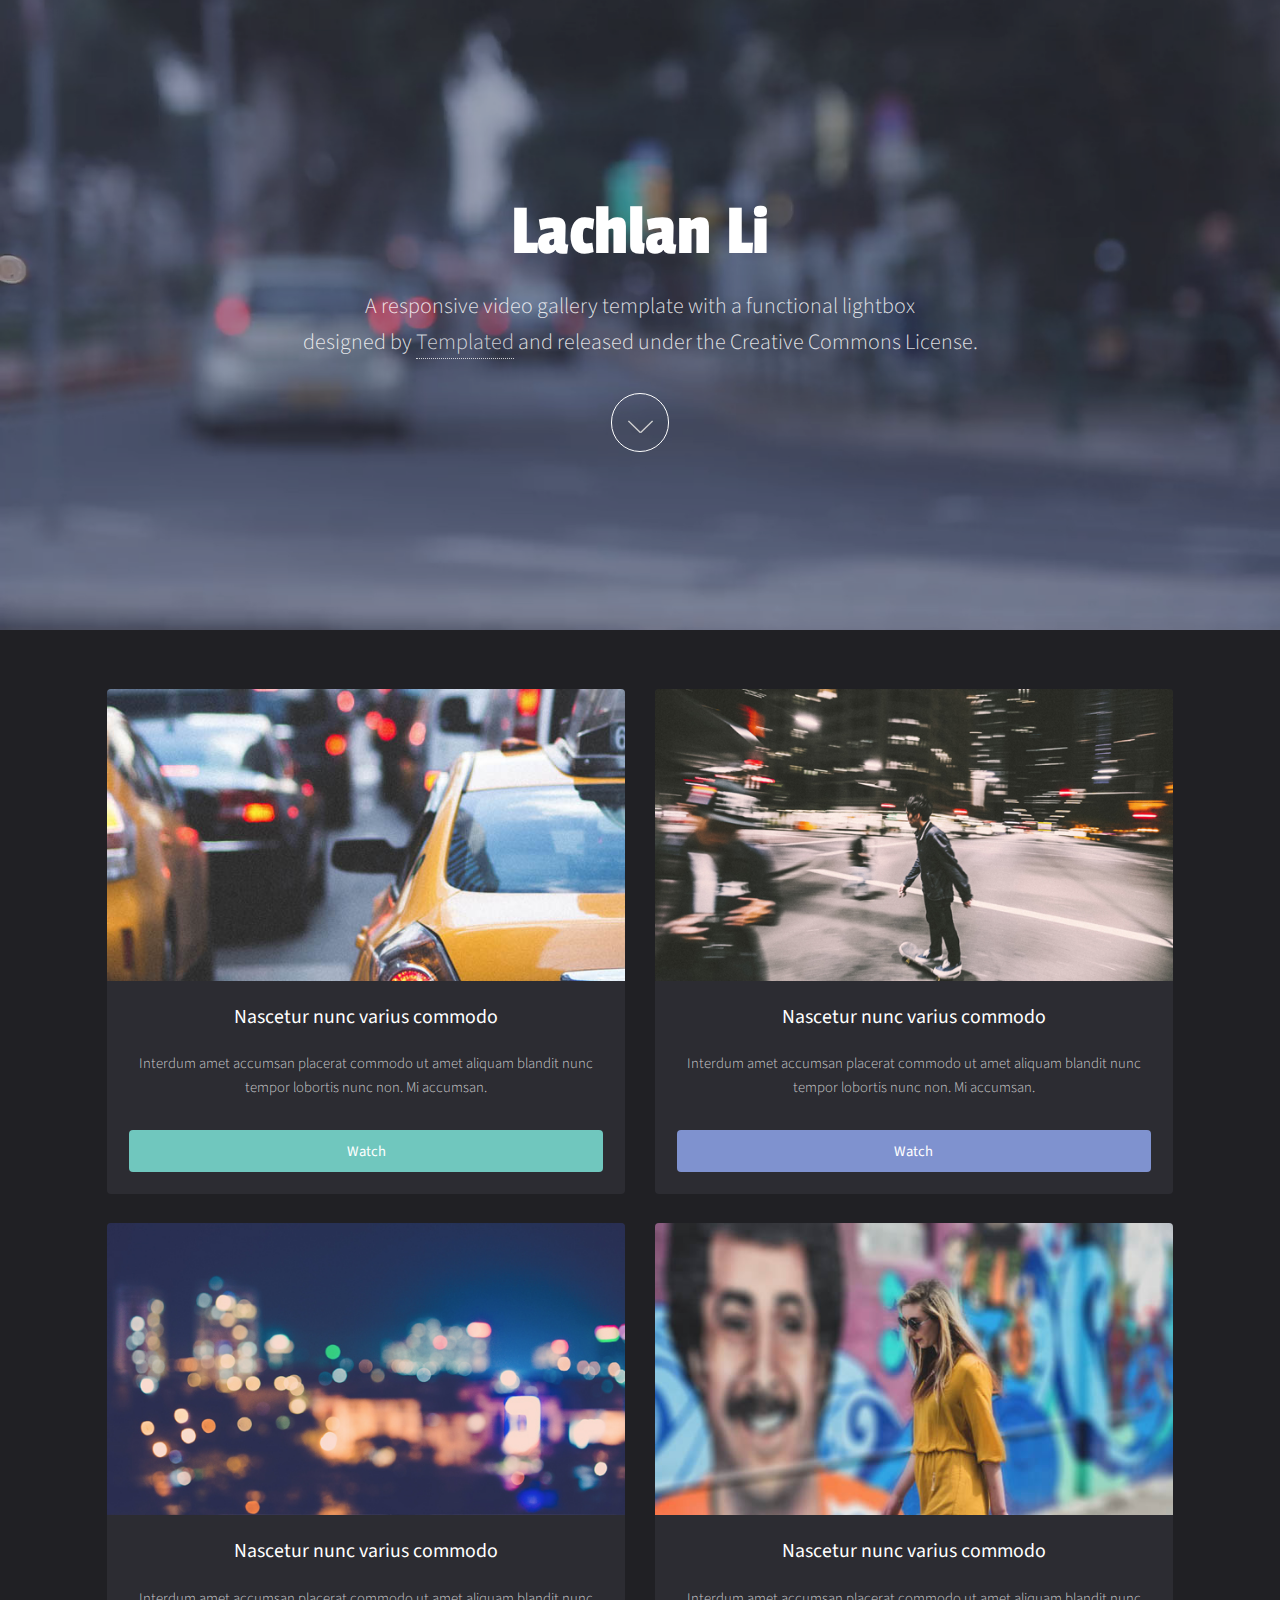
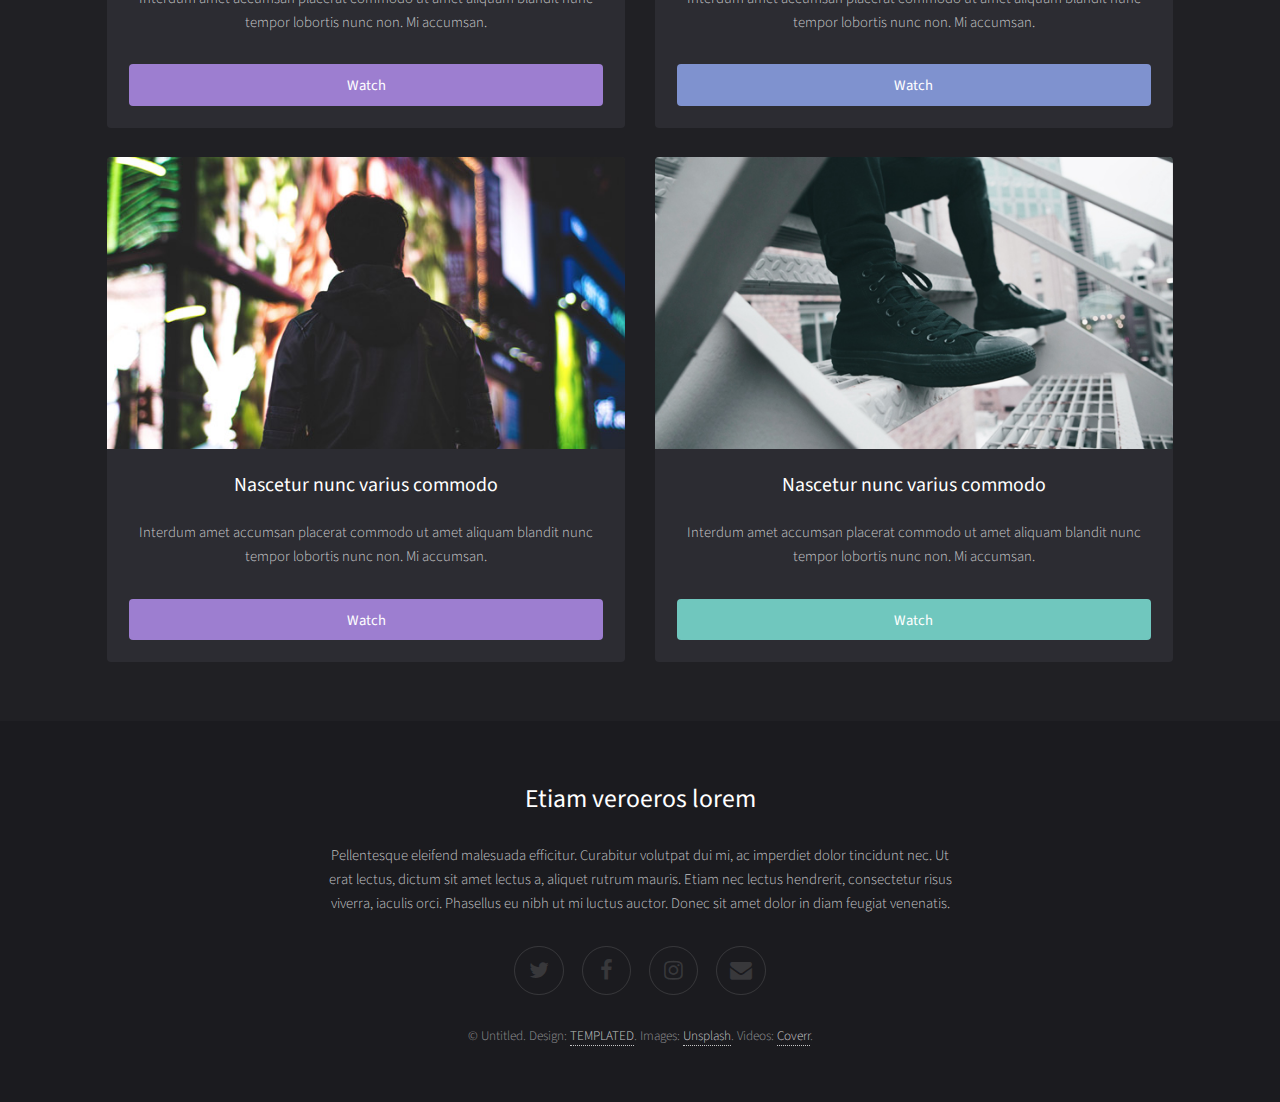
<file: index.html>
<!DOCTYPE HTML>
<!--
	Full Motion by TEMPLATED
	templated.co @templatedco
	Released for free under the Creative Commons Attribution 3.0 license (templated.co/license)
-->
<html>
	<head>
		<title>Lachlan Li</title>
		<meta charset="utf-8" />
		<meta name="viewport" content="width=device-width, initial-scale=1" />
		<link rel="stylesheet" href="assets/css/main.css" />
	</head>
	<body id="top">

			<!-- Banner -->
			<!--
				To use a video as your background, set data-video to the name of your video without
				its extension (eg. images/banner). Your video must be available in both .mp4 and .webm
				formats to work correctly.
			-->
				<section id="banner" data-video="images/banner">
					<div class="inner">
						<header>
							<h1>Lachlan Li</h1>
							<p>A responsive video gallery template with a functional lightbox<br />
							designed by <a href="https://templated.co/">Templated</a> and released under the Creative Commons License.</p>
						</header>
						<a href="#main" class="more">Learn More</a>
					</div>
				</section>

			<!-- Main -->
				<div id="main">
					<div class="inner">

					<!-- Boxes -->
						<div class="thumbnails">

							<div class="box">
								<a href="https://youtu.be/s6zR2T9vn2c" class="image fit"><img src="images/pic01.jpg" alt="" /></a>
								<div class="inner">
									<h3>Nascetur nunc varius commodo</h3>
									<p>Interdum amet accumsan placerat commodo ut amet aliquam blandit nunc tempor lobortis nunc non. Mi accumsan.</p>
									<a href="https://youtu.be/s6zR2T9vn2c" class="button fit" data-poptrox="youtube,800x400">Watch</a>
								</div>
							</div>

							<div class="box">
								<a href="https://youtu.be/s6zR2T9vn2c" class="image fit"><img src="images/pic02.jpg" alt="" /></a>
								<div class="inner">
									<h3>Nascetur nunc varius commodo</h3>
									<p>Interdum amet accumsan placerat commodo ut amet aliquam blandit nunc tempor lobortis nunc non. Mi accumsan.</p>
									<a href="https://youtu.be/s6zR2T9vn2c" class="button style2 fit" data-poptrox="youtube,800x400">Watch</a>
								</div>
							</div>

							<div class="box">
								<a href="https://youtu.be/s6zR2T9vn2c" class="image fit"><img src="images/pic03.jpg" alt="" /></a>
								<div class="inner">
									<h3>Nascetur nunc varius commodo</h3>
									<p>Interdum amet accumsan placerat commodo ut amet aliquam blandit nunc tempor lobortis nunc non. Mi accumsan.</p>
									<a href="https://youtu.be/s6zR2T9vn2c" class="button style3 fit" data-poptrox="youtube,800x400">Watch</a>
								</div>
							</div>

							<div class="box">
								<a href="https://youtu.be/s6zR2T9vn2c" class="image fit"><img src="images/pic04.jpg" alt="" /></a>
								<div class="inner">
									<h3>Nascetur nunc varius commodo</h3>
									<p>Interdum amet accumsan placerat commodo ut amet aliquam blandit nunc tempor lobortis nunc non. Mi accumsan.</p>
									<a href="https://youtu.be/s6zR2T9vn2c" class="button style2 fit" data-poptrox="youtube,800x400">Watch</a>
								</div>
							</div>

							<div class="box">
								<a href="https://youtu.be/s6zR2T9vn2c" class="image fit"><img src="images/pic05.jpg" alt="" /></a>
								<div class="inner">
									<h3>Nascetur nunc varius commodo</h3>
									<p>Interdum amet accumsan placerat commodo ut amet aliquam blandit nunc tempor lobortis nunc non. Mi accumsan.</p>
									<a href="https://youtu.be/s6zR2T9vn2c" class="button style3 fit" data-poptrox="youtube,800x400">Watch</a>
								</div>
							</div>

							<div class="box">
								<a href="https://youtu.be/s6zR2T9vn2c" class="image fit"><img src="images/pic06.jpg" alt="" /></a>
								<div class="inner">
									<h3>Nascetur nunc varius commodo</h3>
									<p>Interdum amet accumsan placerat commodo ut amet aliquam blandit nunc tempor lobortis nunc non. Mi accumsan.</p>
									<a href="https://youtu.be/s6zR2T9vn2c" class="button fit" data-poptrox="youtube,800x400">Watch</a>
								</div>
							</div>

						</div>

					</div>
				</div>

			<!-- Footer -->
				<footer id="footer">
					<div class="inner">
						<h2>Etiam veroeros lorem</h2>
						<p>Pellentesque eleifend malesuada efficitur. Curabitur volutpat dui mi, ac imperdiet dolor tincidunt nec. Ut erat lectus, dictum sit amet lectus a, aliquet rutrum mauris. Etiam nec lectus hendrerit, consectetur risus viverra, iaculis orci. Phasellus eu nibh ut mi luctus auctor. Donec sit amet dolor in diam feugiat venenatis. </p>

						<ul class="icons">
							<li><a href="#" class="icon fa-twitter"><span class="label">Twitter</span></a></li>
							<li><a href="#" class="icon fa-facebook"><span class="label">Facebook</span></a></li>
							<li><a href="#" class="icon fa-instagram"><span class="label">Instagram</span></a></li>
							<li><a href="#" class="icon fa-envelope"><span class="label">Email</span></a></li>
						</ul>
						<p class="copyright">&copy; Untitled. Design: <a href="https://templated.co">TEMPLATED</a>. Images: <a href="https://unsplash.com/">Unsplash</a>. Videos: <a href="http://coverr.co/">Coverr</a>.</p>
					</div>
				</footer>

		<!-- Scripts -->
			<script src="assets/js/jquery.min.js"></script>
			<script src="assets/js/jquery.scrolly.min.js"></script>
			<script src="assets/js/jquery.poptrox.min.js"></script>
			<script src="assets/js/skel.min.js"></script>
			<script src="assets/js/util.js"></script>
			<script src="assets/js/main.js"></script>

	</body>
</html>
</file>
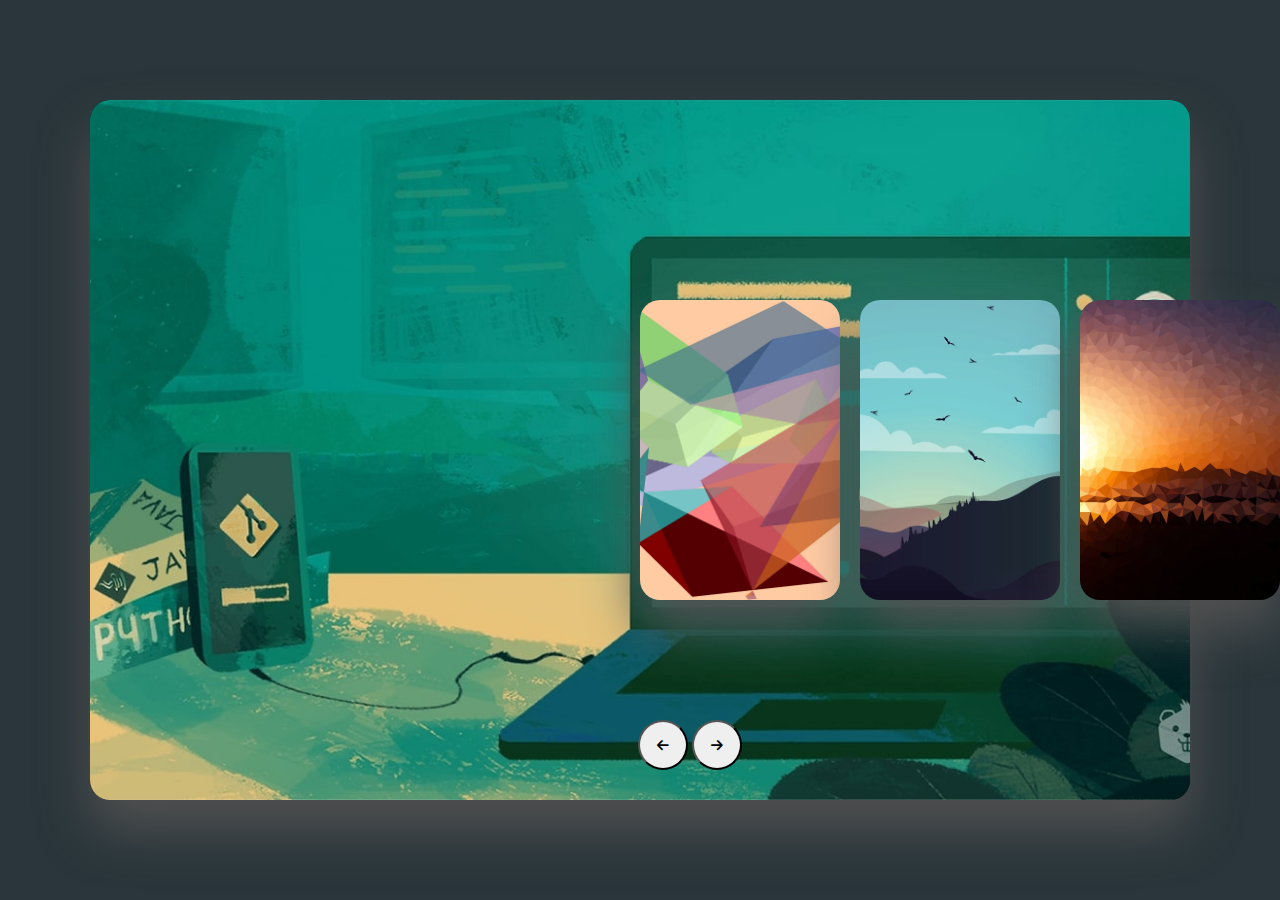
<file: WebsiteNewTest/index.html>
<!DOCTYPE HTML>

<html>
    <head>
        <title>Project Site</title>
        <link rel="icon" href="images/logo/logo.jpg">
        <meta charset="utf-8" />
        <meta name="viewport" content="width=device-width, initial-scale=1" />
        <link rel="stylesheet" href="assets/css/style.css" />
        <link rel="stylesheet" href="assets/css/all.min.css" />
    </head>
    <body>
        <div class="container">
            <div id="slide">

                <div class="item" style="background-image: url('images/slideshow/6.jpg');">
                    <div class="content">
                        <div class="name">Project6</div>
                        <div class="des">Sorting algorithm visual demonstration</div>
                        <button>See more</button>
                    </div>
                </div>

                <div class="item" style="background-image: url('images/slideshow/1.jpg');">
                    <div class="content">
                        <div class="name">Project1</div>
                        <div class="des">Pathfinding algorithm visual desmonstration</div>
                        <button>See more</button>
                    </div>
                </div>

                <div class="item" style="background-image: url('images/slideshow/2.jpg');">
                    <div class="content">
                        <div class="name">Project2</div>
                        <div class="des">Make a programming language</div>
                        <button>See more</button>
                    </div>
                </div>

                <div class="item" style="background-image: url('images/slideshow/3.jpg');">
                    <div class="content">
                        <div class="name">Project3</div>
                        <div class="des">Optimise code which is put in</div>
                        <button>See more</button>
                    </div>
                </div>


                <div class="item" style="background-image: url('images/slideshow/4.jpg');">
                    <div class="content">
                        <div class="name">Project4</div>
                        <div class="des">Twitter bot to output stock predictions</div>
                        <button>See more</button>
                    </div>
                </div>


                <div class="item" style="background-image: url('images/slideshow/5.jpg');">
                    <div class="content">
                        <div class="name">Project5</div>
                        <div class="des">Machine learning to play a game or enhance an image from a blurry image</div>
                        <button>See more</button>
                    </div>
                </div>
                
            </div>

            <div class="buttons">
                
                <!-- <button id="prev"><i class="fa-solid fa-arrow-left"></i></button> -->
                <!-- <button id="next"><i class="fa-solid fa-arrow-right"></i></button> -->
                <button onclick="changeSlide('left');"><i class="fa-solid fa-arrow-left"></i></button>
                <button onclick="changeSlide('right');"><i class="fa-solid fa-arrow-right"></i></button>
                
            </div>
        </div>
        <script src="assets/javascript/script.js"></script>
    </body>
</html>
</file>
<file: WebsiteNewTest/assets/css/style.css>
body{
    background-color: #2A363B;
    overflow: hidden;
}
.container{
    position: absolute;
    left:50%;
    top:50%;
    transform: translate(-50%,-50%);
    width:1000px;
    height:600px;
    padding:50px;
    background-color: #f5f5f5;
    border-radius: 25px;
    box-shadow: 0 30px 50px #505050;
}
#slide{
    width:max-content;
    margin-top:50px;
}
.item{
    width:200px;
    height:300px;
    background-position: 50% 50%;
    display: inline-block;
    transition: 0.5s;
    background-size: cover;
    position: absolute;
    z-index: 1;
    top:50%;
    transform: translate(0,-50%);
    border-radius: 20px;
    box-shadow:  0 30px 50px #505050;
}
.item:nth-child(1),
.item:nth-child(2){
    left:0;
    top:0;
    transform: translate(0,0);
    width:100%;
    height:100%;
    box-shadow: none;
    border-radius: 20px;
}
.item:nth-child(3){
    left:50%;
}
.item:nth-child(4){
    left:calc(50% + 220px);
}
.item:nth-child(5){
    left:calc(50% + 440px);
}
.item:nth-child(n+6){
    left:calc(50% + 660px);
    opacity: 0;
}
.item .content{
    position: absolute;
    top:50%;
    left:100px;
    width:300px;
    text-align: left;
    padding:0;
    color:#fff;
    transform: translate(0,-50%);
    display: none;
    font-family: system-ui;
}
.item:nth-child(2) .content{
    display: block;
    z-index: 11111;
}
.item .name{
    font-size: 40px;
    font-weight: bold;
    opacity: 0;
    animation:showcontent 1s ease-in-out 1 forwards
}
.item .des{
    margin:20px 0;
    opacity: 0;
    animation:showcontent 1s ease-in-out 0.3s 1 forwards
}
.item button{
    padding:10px 20px;
    border:none;
    opacity: 0;
    animation:showcontent 1s ease-in-out 0.6s 1 forwards
}
@keyframes showcontent{
    from{
        opacity: 0;
        transform: translate(0,100px);
        filter:blur(33px);
    }to{
        opacity: 1;
        transform: translate(0,0);
        filter:blur(0);
    }
}
.buttons{
    position: absolute;
    bottom:30px;
    z-index: 222222;
    text-align: center;
    width:100%;
}
.buttons button{
    width:50px;
    height:50px;
    border-radius: 50%;
    transition: 0.5s;
}.buttons button:hover{
    background-color: #FF846C;
}
</file>
<file: assets/css/main.css>
@charset "UTF-8";
@import url(font-awesome.min.css);
@import url("https://fonts.googleapis.com/css?family=Source+Sans+Pro:300,400|Passion+One:400");

/*
	Full Motion by TEMPLATED
	templated.co @templatedco
	Released for free under the Creative Commons Attribution 3.0 license (templated.co/license)
*/

/* Reset */

	html, body, div, span, applet, object, iframe, h1, h2, h3, h4, h5, h6, p, blockquote, pre, a, abbr, acronym, address, big, cite, code, del, dfn, em, img, ins, kbd, q, s, samp, small, strike, strong, sub, sup, tt, var, b, u, i, center, dl, dt, dd, ol, ul, li, fieldset, form, label, legend, table, caption, tbody, tfoot, thead, tr, th, td, article, aside, canvas, details, embed, figure, figcaption, footer, header, hgroup, menu, nav, output, ruby, section, summary, time, mark, audio, video {
		margin: 0;
		padding: 0;
		border: 0;
		font-size: 100%;
		font: inherit;
		vertical-align: baseline;
	}

	article, aside, details, figcaption, figure, footer, header, hgroup, menu, nav, section {
		display: block;
	}

	body {
		line-height: 1;
	}

	ol, ul {
		list-style: none;
	}

	blockquote, q {
		quotes: none;
	}

	blockquote:before, blockquote:after, q:before, q:after {
		content: '';
		content: none;
	}

	table {
		border-collapse: collapse;
		border-spacing: 0;
	}

	body {
		-webkit-text-size-adjust: none;
	}

/* Box Model */

	*, *:before, *:after {
		-moz-box-sizing: border-box;
		-webkit-box-sizing: border-box;
		box-sizing: border-box;
	}

/* Basic */

	@-ms-viewport {
		width: device-width;
	}

	body {
		-ms-overflow-style: scrollbar;
	}

	@media screen and (max-width: 480px) {

		html, body {
			min-width: 320px;
		}

	}

	body {
		background: #202024;
	}

		body.is-loading *, body.is-loading *:before, body.is-loading *:after {
			-moz-animation: none !important;
			-webkit-animation: none !important;
			-ms-animation: none !important;
			animation: none !important;
			-moz-transition: none !important;
			-webkit-transition: none !important;
			-ms-transition: none !important;
			transition: none !important;
		}

/* Type */

	body, input, select, textarea {
		color: rgba(255, 255, 255, 0.75);
		font-family: "Source Sans Pro", sans-serif;
		font-size: 14pt;
		font-weight: 300;
		line-height: 1.65;
	}

		@media screen and (max-width: 1680px) {

			body, input, select, textarea {
				font-size: 11pt;
			}

		}

		@media screen and (max-width: 1280px) {

			body, input, select, textarea {
				font-size: 11pt;
			}

		}

		@media screen and (max-width: 980px) {

			body, input, select, textarea {
				font-size: 12pt;
			}

		}

		@media screen and (max-width: 736px) {

			body, input, select, textarea {
				font-size: 12pt;
			}

		}

		@media screen and (max-width: 480px) {

			body, input, select, textarea {
				font-size: 12pt;
			}

		}

	a {
		-moz-transition: background-color 0.2s ease-in-out, color 0.2s ease-in-out;
		-webkit-transition: background-color 0.2s ease-in-out, color 0.2s ease-in-out;
		-ms-transition: background-color 0.2s ease-in-out, color 0.2s ease-in-out;
		transition: background-color 0.2s ease-in-out, color 0.2s ease-in-out;
		color: rgba(255, 255, 255, 0.75);
		text-decoration: none;
		border-bottom: 1px dotted;
		outline: 0;
	}

		a:hover {
			color: #FFF;
			border: none;
		}

	strong, b {
		color: #fff;
		font-weight: 400;
	}

	em, i {
		font-style: italic;
	}

	p {
		margin: 0 0 2em 0;
	}

	h1, h2, h3, h4, h5, h6 {
		color: #fff;
		font-weight: 400;
		line-height: 1.5;
		margin: 0 0 1em 0;
	}

		h1 a, h2 a, h3 a, h4 a, h5 a, h6 a {
			color: inherit;
			text-decoration: none;
		}

	h2 {
		font-size: 1.75em;
	}

	h3 {
		font-size: 1.35em;
	}

	h4 {
		font-size: 1.1em;
	}

	h5 {
		font-size: 0.9em;
	}

	h6 {
		font-size: 0.7em;
	}

	sub {
		font-size: 0.8em;
		position: relative;
		top: 0.5em;
	}

	sup {
		font-size: 0.8em;
		position: relative;
		top: -0.5em;
	}

	blockquote {
		border-left: solid 4px rgba(144, 144, 144, 0.25);
		font-style: italic;
		margin: 0 0 2em 0;
		padding: 0.5em 0 0.5em 2em;
	}

	code {
		background: rgba(144, 144, 144, 0.075);
		border-radius: 4px;
		border: solid 1px rgba(144, 144, 144, 0.25);
		font-family: "Courier New", monospace;
		font-size: 0.9em;
		margin: 0 0.25em;
		padding: 0.25em 0.65em;
	}

	pre {
		-webkit-overflow-scrolling: touch;
		font-family: "Courier New", monospace;
		font-size: 0.9em;
		margin: 0 0 2em 0;
	}

		pre code {
			display: block;
			line-height: 1.75;
			padding: 1em 1.5em;
			overflow-x: auto;
		}

	hr {
		border: 0;
		border-bottom: solid 1px rgba(144, 144, 144, 0.25);
		margin: 2em 0;
	}

		hr.major {
			margin: 3em 0;
		}

	.align-left {
		text-align: left;
	}

	.align-center {
		text-align: center;
	}

	.align-right {
		text-align: right;
	}

/* Section/Article */

	section.special, article.special {
		text-align: center;
	}

	header p {
		color: rgba(255, 255, 255, 0.5);
		position: relative;
		margin: 0 0 1.5em 0;
	}

	header h2 + p {
		font-size: 1.25em;
		margin-top: -1em;
	}

	header h3 + p {
		font-size: 1.1em;
		margin-top: -0.8em;
	}

	header h4 + p,
	header h5 + p,
	header h6 + p {
		font-size: 0.9em;
		margin-top: -0.6em;
	}

/* Box */

	.thumbnails {
		display: -moz-flex;
		display: -webkit-flex;
		display: -ms-flex;
		display: flex;
		-moz-align-items: stretch;
		-webkit-align-items: stretch;
		-ms-align-items: stretch;
		align-items: stretch;
		-moz-justify-content: center;
		-webkit-justify-content: center;
		-ms-justify-content: center;
		justify-content: center;
		-moz-flex-wrap: wrap;
		-webkit-flex-wrap: wrap;
		-ms-flex-wrap: wrap;
		flex-wrap: wrap;
	}

		.thumbnails .box {
			margin: 0 1em 2em 1em;
			width: 30%;
		}

			@media screen and (max-width: 1280px) {

				.thumbnails .box {
					width: 45%;
				}

			}

			@media screen and (max-width: 736px) {

				.thumbnails .box {
					width: 100%;
				}

			}

/* Form */

	form {
		margin: 0 0 2em 0;
	}

	label {
		color: #fff;
		display: block;
		font-size: 0.9em;
		font-weight: 400;
		margin: 0 0 1em 0;
	}

	input[type="text"],
	input[type="password"],
	input[type="email"],
	input[type="tel"],
	select,
	textarea {
		-moz-appearance: none;
		-webkit-appearance: none;
		-ms-appearance: none;
		appearance: none;
		background: rgba(144, 144, 144, 0.075);
		border-radius: 4px;
		border: none;
		border: solid 1px rgba(144, 144, 144, 0.25);
		color: inherit;
		display: block;
		outline: 0;
		padding: 0 1em;
		text-decoration: none;
		width: 100%;
	}

		input[type="text"]:invalid,
		input[type="password"]:invalid,
		input[type="email"]:invalid,
		input[type="tel"]:invalid,
		select:invalid,
		textarea:invalid {
			box-shadow: none;
		}

		input[type="text"]:focus,
		input[type="password"]:focus,
		input[type="email"]:focus,
		input[type="tel"]:focus,
		select:focus,
		textarea:focus {
			border-color: #ff8686;
			box-shadow: 0 0 0 1px #ff8686;
		}

	.select-wrapper {
		text-decoration: none;
		display: block;
		position: relative;
	}

		.select-wrapper:before {
			content: "";
			-moz-osx-font-smoothing: grayscale;
			-webkit-font-smoothing: antialiased;
			font-family: FontAwesome;
			font-style: normal;
			font-weight: normal;
			text-transform: none !important;
		}

		.select-wrapper:before {
			color: rgba(144, 144, 144, 0.25);
			display: block;
			height: 2.75em;
			line-height: 2.75em;
			pointer-events: none;
			position: absolute;
			right: 0;
			text-align: center;
			top: 0;
			width: 2.75em;
		}

		.select-wrapper select::-ms-expand {
			display: none;
		}

	input[type="text"],
	input[type="password"],
	input[type="email"],
	select {
		height: 2.75em;
	}

	textarea {
		padding: 0.75em 1em;
	}

	input[type="checkbox"],
	input[type="radio"] {
		-moz-appearance: none;
		-webkit-appearance: none;
		-ms-appearance: none;
		appearance: none;
		display: block;
		float: left;
		margin-right: -2em;
		opacity: 0;
		width: 1em;
		z-index: -1;
	}

		input[type="checkbox"] + label,
		input[type="radio"] + label {
			text-decoration: none;
			color: rgba(255, 255, 255, 0.75);
			cursor: pointer;
			display: inline-block;
			font-size: 1em;
			font-weight: 300;
			padding-left: 2.4em;
			padding-right: 0.75em;
			position: relative;
		}

			input[type="checkbox"] + label:before,
			input[type="radio"] + label:before {
				-moz-osx-font-smoothing: grayscale;
				-webkit-font-smoothing: antialiased;
				font-family: FontAwesome;
				font-style: normal;
				font-weight: normal;
				text-transform: none !important;
			}

			input[type="checkbox"] + label:before,
			input[type="radio"] + label:before {
				background: rgba(144, 144, 144, 0.075);
				border-radius: 4px;
				border: solid 1px rgba(144, 144, 144, 0.25);
				content: '';
				display: inline-block;
				height: 1.65em;
				left: 0;
				line-height: 1.58125em;
				position: absolute;
				text-align: center;
				top: 0;
				width: 1.65em;
			}

		input[type="checkbox"]:checked + label:before,
		input[type="radio"]:checked + label:before {
			background: #ff8686;
			border-color: #ff8686;
			color: #ffffff;
			content: '\f00c';
		}

		input[type="checkbox"]:focus + label:before,
		input[type="radio"]:focus + label:before {
			border-color: #ff8686;
			box-shadow: 0 0 0 1px #ff8686;
		}

	input[type="checkbox"] + label:before {
		border-radius: 4px;
	}

	input[type="radio"] + label:before {
		border-radius: 100%;
	}

	::-webkit-input-placeholder {
		color: rgba(255, 255, 255, 0.5) !important;
		opacity: 1.0;
	}

	:-moz-placeholder {
		color: rgba(255, 255, 255, 0.5) !important;
		opacity: 1.0;
	}

	::-moz-placeholder {
		color: rgba(255, 255, 255, 0.5) !important;
		opacity: 1.0;
	}

	:-ms-input-placeholder {
		color: rgba(255, 255, 255, 0.5) !important;
		opacity: 1.0;
	}

	.formerize-placeholder {
		color: rgba(255, 255, 255, 0.5) !important;
		opacity: 1.0;
	}

/* Box */

	.box {
		border-radius: 4px;
		margin-bottom: 2em;
		background: #2c2c32;
		text-align: center;
	}

		.box > :last-child,
		.box > :last-child > :last-child,
		.box > :last-child > :last-child > :last-child {
			margin-bottom: 0;
		}

		.box .image.fit {
			margin: 0;
		}

		.box .image img {
			border-radius: 4px 4px 0 0;
		}

		.box .inner {
			padding: 1.5em;
			width: 100% !important;
		}

			@media screen and (max-width: 480px) {

				.box .inner {
					padding: 1em;
				}

			}

		.box.alt {
			border: 0;
			border-radius: 0;
			padding: 0;
		}

/* Icon */

	.icon {
		text-decoration: none;
		border-bottom: none;
		position: relative;
	}

		.icon:before {
			-moz-osx-font-smoothing: grayscale;
			-webkit-font-smoothing: antialiased;
			font-family: FontAwesome;
			font-style: normal;
			font-weight: normal;
			text-transform: none !important;
		}

		.icon > .label {
			display: none;
		}

/* Image */

	.image {
		border-radius: 4px;
		border: 0;
		display: inline-block;
		position: relative;
	}

		.image img {
			border-radius: 4px;
			display: block;
		}

		.image.left, .image.right {
			max-width: 40%;
		}

			.image.left img, .image.right img {
				width: 100%;
			}

		.image.left {
			float: left;
			padding: 0 1.5em 1em 0;
			top: 0.25em;
		}

		.image.right {
			float: right;
			padding: 0 0 1em 1.5em;
			top: 0.25em;
		}

		.image.fit {
			display: block;
			margin: 0 0 2em 0;
			width: 100%;
		}

			.image.fit img {
				width: 100%;
			}

		.image.main {
			display: block;
			margin: 0 0 3em 0;
			width: 100%;
		}

			.image.main img {
				width: 100%;
			}

/* List */

	ol {
		list-style: decimal;
		margin: 0 0 2em 0;
		padding-left: 1.25em;
	}

		ol li {
			padding-left: 0.25em;
		}

	ul {
		list-style: disc;
		margin: 0 0 2em 0;
		padding-left: 1em;
	}

		ul li {
			padding-left: 0.5em;
		}

		ul.alt {
			list-style: none;
			padding-left: 0;
		}

			ul.alt li {
				border-top: solid 1px rgba(144, 144, 144, 0.25);
				padding: 0.5em 0;
			}

				ul.alt li:first-child {
					border-top: 0;
					padding-top: 0;
				}

		ul.icons {
			cursor: default;
			list-style: none;
			padding-left: 0;
		}

			ul.icons li {
				display: inline-block;
				text-align: center;
				padding-left: 0;
				padding-right: 1em;
			}

				ul.icons li a {
					display: block;
					border-radius: 100%;
					margin: 0;
					padding: 0.5em;
					border: solid 1px rgba(144, 144, 144, 0.25);
					color: rgba(144, 144, 144, 0.25);
				}

					ul.icons li a:before {
						font-size: 1.5em;
						display: block;
						width: 1.5em;
						height: 1.5em;
						line-height: 1.5em;
					}

					ul.icons li a:hover {
						background-color: #202024;
						color: #FFF;
					}

				ul.icons li:last-child {
					padding-right: 0;
				}

		ul.actions {
			cursor: default;
			list-style: none;
			padding-left: 0;
		}

			ul.actions li {
				display: inline-block;
				padding: 0 1em 0 0;
				vertical-align: middle;
			}

				ul.actions li:last-child {
					padding-right: 0;
				}

			ul.actions.small li {
				padding: 0 0.5em 0 0;
			}

			ul.actions.vertical li {
				display: block;
				padding: 1em 0 0 0;
			}

				ul.actions.vertical li:first-child {
					padding-top: 0;
				}

				ul.actions.vertical li > * {
					margin-bottom: 0;
				}

			ul.actions.vertical.small li {
				padding: 0.5em 0 0 0;
			}

				ul.actions.vertical.small li:first-child {
					padding-top: 0;
				}

			ul.actions.fit {
				display: table;
				margin-left: -1em;
				padding: 0;
				table-layout: fixed;
				width: calc(100% + 1em);
			}

				ul.actions.fit li {
					display: table-cell;
					padding: 0 0 0 1em;
				}

					ul.actions.fit li > * {
						margin-bottom: 0;
					}

				ul.actions.fit.small {
					margin-left: -0.5em;
					width: calc(100% + 0.5em);
				}

					ul.actions.fit.small li {
						padding: 0 0 0 0.5em;
					}

			@media screen and (max-width: 480px) {

				ul.actions {
					margin: 0 0 2em 0;
				}

					ul.actions li {
						padding: 1em 0 0 0;
						display: block;
						text-align: center;
						width: 100%;
					}

						ul.actions li:first-child {
							padding-top: 0;
						}

						ul.actions li > * {
							width: 100%;
							margin: 0 !important;
						}

							ul.actions li > *.icon:before {
								margin-left: -2em;
							}

					ul.actions.small li {
						padding: 0.5em 0 0 0;
					}

						ul.actions.small li:first-child {
							padding-top: 0;
						}

			}

	dl {
		margin: 0 0 2em 0;
	}

		dl dt {
			display: block;
			font-weight: 400;
			margin: 0 0 1em 0;
		}

		dl dd {
			margin-left: 2em;
		}

/* Table */

	.table-wrapper {
		-webkit-overflow-scrolling: touch;
		overflow-x: auto;
	}

	table {
		margin: 0 0 2em 0;
		width: 100%;
	}

		table tbody tr {
			border: solid 1px rgba(144, 144, 144, 0.25);
			border-left: 0;
			border-right: 0;
		}

			table tbody tr:nth-child(2n + 1) {
				background-color: rgba(144, 144, 144, 0.075);
			}

		table td {
			padding: 0.75em 0.75em;
		}

		table th {
			color: #fff;
			font-size: 0.9em;
			font-weight: 400;
			padding: 0 0.75em 0.75em 0.75em;
			text-align: left;
		}

		table thead {
			border-bottom: solid 2px rgba(144, 144, 144, 0.25);
		}

		table tfoot {
			border-top: solid 2px rgba(144, 144, 144, 0.25);
		}

		table.alt {
			border-collapse: separate;
		}

			table.alt tbody tr td {
				border: solid 1px rgba(144, 144, 144, 0.25);
				border-left-width: 0;
				border-top-width: 0;
			}

				table.alt tbody tr td:first-child {
					border-left-width: 1px;
				}

			table.alt tbody tr:first-child td {
				border-top-width: 1px;
			}

			table.alt thead {
				border-bottom: 0;
			}

			table.alt tfoot {
				border-top: 0;
			}

/* Button */

	input[type="submit"],
	input[type="reset"],
	input[type="button"],
	button,
	.button {
		-moz-appearance: none;
		-webkit-appearance: none;
		-ms-appearance: none;
		appearance: none;
		-moz-transition: background-color 0.2s ease-in-out, color 0.2s ease-in-out;
		-webkit-transition: background-color 0.2s ease-in-out, color 0.2s ease-in-out;
		-ms-transition: background-color 0.2s ease-in-out, color 0.2s ease-in-out;
		transition: background-color 0.2s ease-in-out, color 0.2s ease-in-out;
		background-color: #70c7be;
		border-radius: 4px;
		border: 0;
		color: #ffffff !important;
		cursor: pointer;
		display: inline-block;
		font-weight: 400;
		height: 2.85em;
		line-height: 2.95em;
		padding: 0 1.5em;
		text-align: center;
		text-decoration: none;
		white-space: nowrap;
	}

		input[type="submit"]:hover,
		input[type="reset"]:hover,
		input[type="button"]:hover,
		button:hover,
		.button:hover {
			background-color: #82cec6;
		}

		input[type="submit"]:active,
		input[type="reset"]:active,
		input[type="button"]:active,
		button:active,
		.button:active {
			background-color: #5ec0b6;
		}

		input[type="submit"].icon,
		input[type="reset"].icon,
		input[type="button"].icon,
		button.icon,
		.button.icon {
			padding-left: 1.35em;
		}

			input[type="submit"].icon:before,
			input[type="reset"].icon:before,
			input[type="button"].icon:before,
			button.icon:before,
			.button.icon:before {
				margin-right: 0.5em;
			}

		input[type="submit"].fit,
		input[type="reset"].fit,
		input[type="button"].fit,
		button.fit,
		.button.fit {
			display: block;
			margin: 0 0 1em 0;
			width: 100%;
		}

		input[type="submit"].small,
		input[type="reset"].small,
		input[type="button"].small,
		button.small,
		.button.small {
			font-size: 0.8em;
		}

		input[type="submit"].big,
		input[type="reset"].big,
		input[type="button"].big,
		button.big,
		.button.big {
			font-size: 1.35em;
		}

		input[type="submit"].disabled, input[type="submit"]:disabled,
		input[type="reset"].disabled,
		input[type="reset"]:disabled,
		input[type="button"].disabled,
		input[type="button"]:disabled,
		button.disabled,
		button:disabled,
		.button.disabled,
		.button:disabled {
			background-color: rgba(255, 255, 255, 0.75) !important;
			box-shadow: inset 0 -0.15em 0 0 rgba(0, 0, 0, 0.15);
			color: #202024 !important;
			cursor: default;
			opacity: 0.25;
		}

		input[type="submit"].style2,
		input[type="reset"].style2,
		input[type="button"].style2,
		button.style2,
		.button.style2 {
			background-color: #7f92cf;
		}

			input[type="submit"].style2:hover,
			input[type="reset"].style2:hover,
			input[type="button"].style2:hover,
			button.style2:hover,
			.button.style2:hover {
				background-color: #92a2d6;
			}

			input[type="submit"].style2:active,
			input[type="reset"].style2:active,
			input[type="button"].style2:active,
			button.style2:active,
			.button.style2:active {
				background-color: #6c82c8;
			}

		input[type="submit"].style3,
		input[type="reset"].style3,
		input[type="button"].style3,
		button.style3,
		.button.style3 {
			background-color: #9d7ed0;
		}

			input[type="submit"].style3:hover,
			input[type="reset"].style3:hover,
			input[type="button"].style3:hover,
			button.style3:hover,
			.button.style3:hover {
				background-color: #ab91d7;
			}

			input[type="submit"].style3:active,
			input[type="reset"].style3:active,
			input[type="button"].style3:active,
			button.style3:active,
			.button.style3:active {
				background-color: #8f6bc9;
			}

		@media screen and (max-width: 480px) {

			input[type="submit"],
			input[type="reset"],
			input[type="button"],
			button,
			.button {
				padding: 0;
			}

		}

/* Poptrox */

	.poptrox-popup {
		-moz-box-sizing: content-box;
		-webkit-box-sizing: content-box;
		-ms-box-sizing: content-box;
		box-sizing: content-box;
		background: #000;
		box-shadow: 0 0.5em 3em 0 rgba(0, 0, 0, 0.25);
		border-radius: 4px;
		padding: 2em;
		overflow: hidden;
	}

		.poptrox-popup .closer {
			-moz-transition: opacity 0.2s ease-in-out;
			-webkit-transition: opacity 0.2s ease-in-out;
			-ms-transition: opacity 0.2s ease-in-out;
			transition: opacity 0.2s ease-in-out;
			text-decoration: none;
			position: absolute;
			top: .5em;
			right: .5em;
			z-index: 11000;
			-webkit-tap-highlight-color: rgba(255, 255, 255, 0);
			white-space: nowrap;
			text-indent: 2em;
			overflow: hidden;
			width: 2em;
			height: 2em;
			display: block;
		}

			.poptrox-popup .closer:before {
				content: "\f00d";
				-moz-osx-font-smoothing: grayscale;
				-webkit-font-smoothing: antialiased;
				font-family: FontAwesome;
				font-style: normal;
				font-weight: normal;
				text-transform: none !important;
				display: block;
				position: relative;
				text-indent: 0;
				border-radius: 100%;
				box-shadow: inset 0 0 0 1px rgba(255, 255, 255, 0.25);
				color: #ffffff !important;
				width: 2em;
				height: 2em;
				line-height: 2em;
			}

		.poptrox-popup:hover .closer {
			opacity: 0.5;
		}

		.poptrox-popup:hover .closer:hover {
			opacity: 1.0;
		}

		@media screen and (max-width: 736px) {

			.poptrox-popup {
				padding: 0;
			}

				.poptrox-popup .closer {
					display: none !important;
				}

		}

/* Banner */

	#banner {
		-moz-align-items: center;
		-webkit-align-items: center;
		-ms-align-items: center;
		align-items: center;
		display: -moz-flex;
		display: -webkit-flex;
		display: -ms-flex;
		display: flex;
		-moz-justify-content: center;
		-webkit-justify-content: center;
		-ms-justify-content: center;
		justify-content: center;
		padding: 8em 4em 6em 4em;
		min-height: 70vh;
		background-image: url("../../images/banner.jpg");
		background-position: center;
		background-size: cover;
		background-repeat: no-repeat;
		border-top: 0;
		position: relative;
		text-align: center;
		overflow: hidden;
	}

		#banner .inner {
			text-align: center;
			position: relative;
			z-index: 2;
		}

		#banner h1 {
			color: #fff;
			font-size: 5em;
			font-weight: 400;
			font-family: 'Passion One', cursive;
			margin: 0;
		}

			@media screen and (max-width: 980px) {

				#banner h1 {
					font-size: 5em;
				}

			}

			@media screen and (max-width: 736px) {

				#banner h1 {
					font-size: 3em;
				}

			}

		#banner p {
			color: rgba(255, 255, 255, 0.85);
			font-size: 1.5em;
			font-weight: 300;
		}

			@media screen and (max-width: 980px) {

				#banner p {
					font-size: 1.5em;
				}

			}

			@media screen and (max-width: 480px) {

				#banner p {
					font-size: 1.25em;
				}

			}

		#banner a {
			color: rgba(255, 255, 255, 0.75);
			text-decoration: none;
			border-bottom: 1px dotted;
		}

			#banner a:hover {
				color: #FFF;
				border: none;
			}

		#banner .more {
			background-image: url("images/arrow.svg");
			background-position: center 1.35em;
			background-repeat: no-repeat;
			background-size: auto;
			border: 1px solid #fff;
			border-radius: 100%;
			color: rgba(255, 255, 255, 0.75);
			display: block;
			height: 4em;
			text-indent: 4em;
			overflow: hidden;
			white-space: nowrap;
			width: 4em;
			z-index: 2;
			margin: 0 auto 2em auto;
		}

			#banner .more:hover {
				background-color: rgba(255, 255, 255, 0.05);
				border: 1px solid #fff;
				color: #FFF;
			}

		#banner video {
			-moz-transform: translateX(50%) translateY(50%);
			-webkit-transform: translateX(50%) translateY(50%);
			-ms-transform: translateX(50%) translateY(50%);
			transform: translateX(50%) translateY(50%);
			position: absolute;
			bottom: 50%;
			right: 50%;
			width: auto;
			height: auto;
			min-width: 100%;
			min-height: 100%;
			overflow: hidden;
		}

		#banner:before {
			-moz-transition: opacity 3s ease;
			-webkit-transition: opacity 3s ease;
			-ms-transition: opacity 3s ease;
			transition: opacity 3s ease;
			-moz-transition-delay: 1s;
			-webkit-transition-delay: 1s;
			-ms-transition-delay: 1s;
			transition-delay: 1s;
			content: '';
			background-color: #42424f;
			display: block;
			height: 100%;
			left: 0;
			opacity: 0.45;
			position: absolute;
			top: 0;
			width: 100%;
			z-index: 1;
		}

		@media screen and (max-width: 1280px) {

			#banner video {
				display: none;
			}

		}

		@media screen and (max-width: 980px) {

			#banner br {
				display: none;
			}

		}

		@media screen and (max-width: 736px) {

			#banner {
				min-height: 0;
				padding: 6em 2em 4em 2em;
			}

				#banner br {
					display: none;
				}

		}

		body.is-loading #banner:before {
			opacity: 1;
		}

/* Main */

	#main {
		padding: 4em 0 2em 0;
	}

		@media screen and (max-width: 736px) {

			#main {
				padding: 3em 0 1em 0;
			}

		}

		#main .inner {
			width: 90%;
			max-width: 80em;
			margin: 0 auto;
		}

			@media screen and (max-width: 480px) {

				#main .inner {
					width: 95%;
				}

			}

/* Footer */

	#footer {
		padding: 4em 0 2em 0;
		background-color: #1b1b1f;
		text-align: center;
	}

		#footer .inner {
			width: 50%;
			margin: 0 auto;
		}

			@media screen and (max-width: 980px) {

				#footer .inner {
					width: 75%;
				}

			}

			@media screen and (max-width: 480px) {

				#footer .inner {
					width: 90%;
				}

			}

		#footer .copyright {
			color: rgba(255, 255, 255, 0.5);
			font-size: 0.9em;
			margin: 0 0 2em 0;
			padding: 0;
			text-align: center;
		}

		@media screen and (max-width: 736px) {

			#footer {
				padding: 3em 0 1em 0;
			}

		}
</file>
